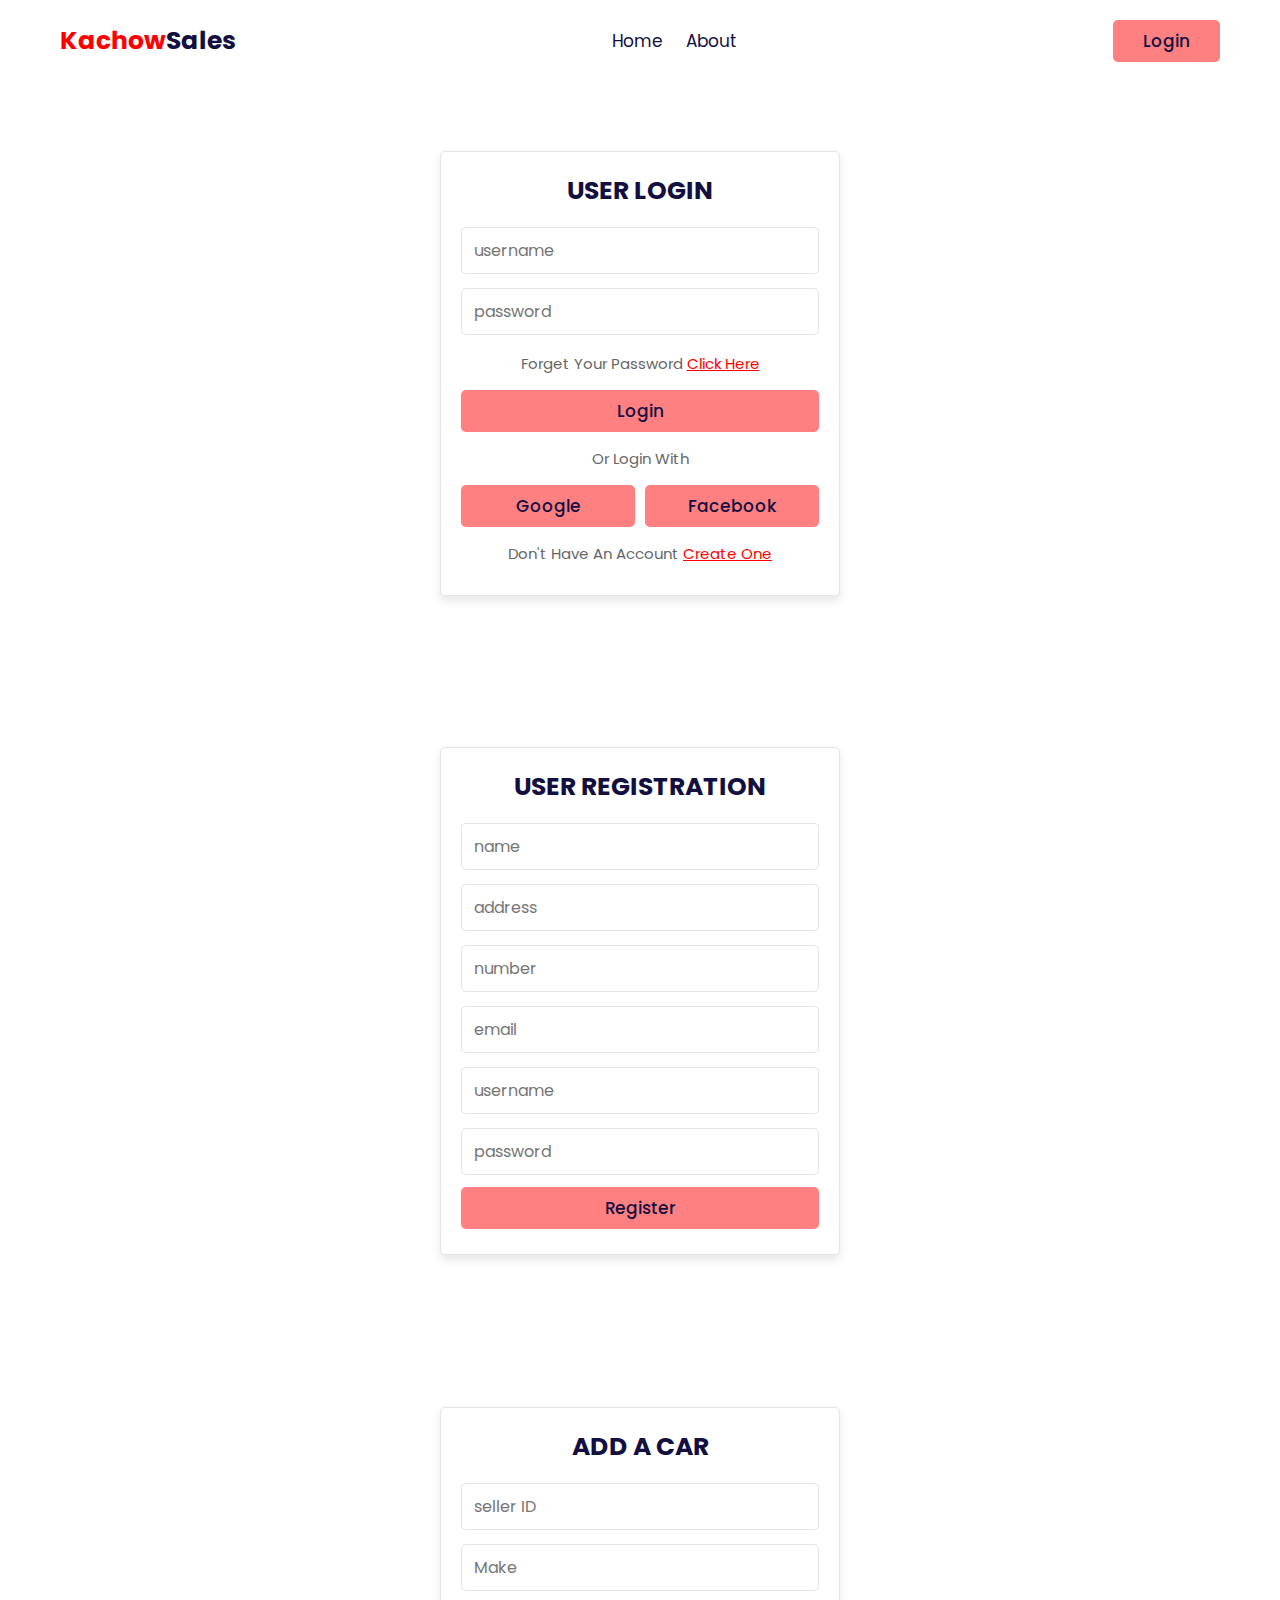
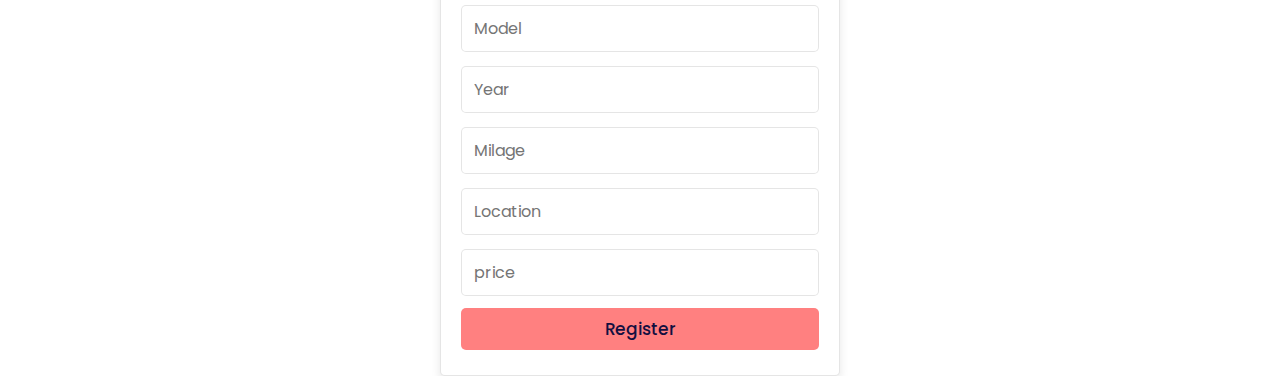
<file: login.html>
<!DOCTYPE html>
<html lang="en">
<head>
    <meta charset="UTF-8">
    <meta name="viewport" content="width=device-width, initial-scale=1.0">
    <!-- Link to your custom CSS stylesheet -->
    <link rel="stylesheet" href="css/style.css">
    <title>Login</title>
</head>
<body>
    <header class="header">
         <!-- Header Section -->
        <section class="flex">
    
            <div id="menu-btn" class="fas fa-bars"></div>
    
        <a href="#" class="logo"> <span>Kachow</span>Sales</a>
    
            <nav class="navbar">
                <a href="index.html">Home</a>
                <a href="About.html">About</a>
            </nav>
    
            <div id="login-btn">
                <a href="login.html">
                    <button class="btn">login</button>
                </a>
            </div>
    
        </section>
    
    </header> 

    
    <!-- Login Form Container -->
    <div class="login-form-container">

        <span id="close-login-form" class="fas fa-times"></span>
    
        <form action="logic.php" method="POST">
            <h3>user login</h3>
            <input type="text" name="username" placeholder="username" class="box">
            <input type="password" name="password" placeholder="password" class="box">
            <p> forget your password <a href="#">click here</a> </p>
            <input type="submit" name="login" value="login" class="btn">
            <p>or login with</p>
            <div class="buttons">
                <a href="#" class="btn"> google </a>
                <a href="#" class="btn"> facebook </a>
            </div>
            <p> don't have an account <a href="#">create one</a> </p>
        </form>
    
    </div>

     <!-- Registration Form Container -->
    <div class="login-form-container">

        <span id="close-login-form" class="fas fa-times"></span>
    
        <form action="logic.php" method="POST">
            <h3>user Registration</h3>
            <input type="text" name="name" placeholder="name" class="box">
            <input type="text" name="address" placeholder="address" class="box">
            <input type="number" name="number" placeholder="number" class="box">
            <input type="email" name="email" placeholder="email" class="box">
            <input type="text" name="username" placeholder="username" class="box">
            <input type="password" name="password" placeholder="password" class="box">
            <input type="submit" name="register" value="Register" class="btn">
            
        </form>
    
    </div>
    <div class="login-form-container">

        <span id="close-login-form" class="fas fa-times"></span>
    
        <form id="carregister" action="logic.php" method="POST">
            <h3>Add a Car</h3>
            <input type="number" name="sellerid" placeholder="seller ID" class="box">
            <input type="number" name="make" placeholder="Make" class="box">
            <input type="text" name="model" placeholder="Model" class="box">
            <input type="number" name="year" placeholder="Year" class="box">
            <input type="number" name="milage" placeholder="Milage" class="box">
            <input type="text" name="location" placeholder="Location" class="box">
            <input type="number" name="price" placeholder="price" class="box">
            <input type="submit" name="carregister" value="Register" class="btn"> 
        </form>
    </div>
    <script src="js/script.js"></script>
</body>
</html>
</file>
<file: css/style.css>
@import url('https://fonts.googleapis.com/css2?family=Poppins:wght@100;300;400;500;600&display=swap');

:root{
    --yellow:#ff0000;
    --light-yellow:#ff8080;
    --black:#130f40;
    --light-color:#666;
    --box-shadow:0 .5rem 1rem rgba(0,0,0,.1);
    --border:.1rem solid rgba(0,0,0,.1);
}

*{
    font-family: 'Poppins', sans-serif;
    margin:0; padding:0;
    box-sizing: border-box;
    outline: none; border:none;
    text-decoration: none;
    text-transform: capitalize;
    transition: .2s linear;
}

html{
    font-size: 62.5%;
    overflow-x: hidden;
    scroll-padding-top: 7rem;
    scroll-behavior: smooth;
}

section{
    padding:2rem;
    margin: 0 auto;
    max-width: 1200px;
}
/*about*/
.about-container{
    display: flex;
    height: 60vh;
    color: var(--black);
}
.content{
    max-width: 70ch;
}
.content h1{
    font-size: 35px;
}
.content p{
    font-size: 14px;
}
.image{
    text-align: end;
    width: 50%;
}
.heading{
    padding-bottom: 2rem;
    text-align: center;
    font-size: 4.5rem;
    color:var(--black);
}

.heading span{
    position: relative;
    z-index: 0;
}

.heading span::before{
    content: '';
    position: absolute;
    bottom:1rem; left:0;
    height: 100%;
    width: 100%;
    background: var(--light-yellow);
    z-index: -1;
    clip-path: polygon(0 90%, 100% 80%, 100% 100%, 0% 100%);
}

.btn{
    display: inline-block;
    margin-top: 1rem;
    padding:.8rem 3rem;
    background:var(--light-yellow);
    color:var(--black);
    cursor: pointer;
    font-size: 1.7rem;
    border-radius: .5rem;
    font-weight: 500;
    text-align: center;
}

.btn:hover{
    background:var(--yellow);
}

.header{
    position: fixed;
    top:0; left:0; right:0;
    z-index: 1000;
    background: #fff;
}

.header .flex{
    display: flex;
    align-items: center;
    justify-content: space-between;
}
.services{
    margin-top: 5cm;
}
.header .logo{
    font-size: 2.5rem;
    color:var(--black);
    font-weight: bold;
}

.header .logo span{
    color:var(--yellow);
}

.header .navbar a{
    margin:0 1rem;
    font-size: 1.7rem;
    color:var(--black);
}

.header .navbar a:hover{
    color:var(--yellow);
}

#login-btn .btn{
    margin-top: 0;
}

#login-btn i{
    font-size: 2.5rem;
    color:var(--light-color);
}

.header.active{
    box-shadow: var(--box-shadow);
}

#menu-btn{
    font-size: 2.5rem;
    color:var(--light-color);
    display: none;
}

.login-form-container{
    height:100%;
    width:100%;
    display: flex;
    align-items: center;
    justify-content: center;
    background:rgba(255,255,255,.9);
    z-index: 10000;
}

.login-form-container.active{
    top:0;
}

.login-form-container form{
    margin-top: 4cm;
    text-align: center;
    padding:2rem;
    width:40rem;
    border-radius: .5rem;
    box-shadow: var(--box-shadow);
    border:var(--border);
    background: #fff;
}

.login-form-container form .buttons{
    display: flex;
    gap:1rem;
    align-items: center;
}

.login-form-container form .btn{
    display: block;
    width:100%;
    margin:.5rem 0;
}

.login-form-container form .box{
    margin:.7rem 0;
    width: 100%;
    font-size: 1.6rem;
    color:var(--black);
    text-transform: none;
    border:var(--border);
    padding:1rem 1.2rem;
    border-radius: .5rem;
}

.login-form-container form p{
    padding:1rem 0;
    font-size: 1.5rem;
    color:var(--light-color);
}

.login-form-container form p a{
    color:var(--yellow);
    text-decoration: underline;
}

.login-form-container form p a:hover{
    color: var(--black);
}

.login-form-container form h3{
    padding-bottom:1rem;
    font-size: 2.5rem;
    color:var(--black);
    text-transform: uppercase;
}

.login-form-container #close-login-form{
    position: absolute;
    top:1.5rem; right:2.5rem;
    font-size: 5rem;
    color:var(--black);
    cursor: pointer;
}

.home{
    padding-top: 10rem;
    text-align: center;
    overflow-x: hidden;
}

.home h3{
    color:var(--black);
    font-size: 7.5vw;
    text-transform: uppercase;
}

.home img{
    width:100%;
    margin:1rem 0;
}

.icons-container{
    background: #eee;
}

.icons-container .box-container{
    display: grid;
    grid-template-columns: repeat(auto-fit, minmax(25rem, 1fr));
    gap:1.5rem;
    padding-top: 5rem;
    padding-bottom: 5rem;
}

.icons-container .box-container .box{
    background:#fff;
    display: flex;
    align-items: center;
    box-shadow: var(--box-shadow);
    border-radius: .5rem;
    padding:2rem;
    gap:1.5rem;
}

.icons-container .box-container .box i{
    height:5rem;
    width:5rem;
    line-height:5rem;
    font-size:2.5rem;
    color:var(--black);
    background:#eee;
    text-align: center;
    border-radius: 50%;
}

.icons-container .box-container .box .content h3{
    font-size: 2.5rem;
    color:var(--yellow);
}

.icons-container .box-container .box .content p{
    font-size: 1.5rem;
    color:var(--light-color);
}

.icons-container .box-container .box:hover{
    background:var(--black);
}

.icons-container .box-container .box:hover i{
    background:var(--yellow);
}

.icons-container .box-container .box:hover .content h3{
    color:#fff;
}

.icons-container .box-container .box:hover .content p{
    color:#eee;
}

.vehicles .vehicles-slider{
    padding-bottom: 6rem;
}

.vehicles .vehicles-slider .box{
    text-align: center;
}

.vehicles .vehicles-slider .box img{
    width:100%;
    transform: scale(.8);
    opacity: .5;
    height: 30rem;
    object-fit: contain;
}

.vehicles .vehicles-slider .box .content{
    padding-top: 1rem;
    transform: scale(0);
}

.vehicles .vehicles-slider .swiper-slide-active .content{
    transform: scale(1);
}

.vehicles .vehicles-slider .swiper-slide-active img{
    transform: scale(1);    
    opacity: 1;
}

.vehicles .vehicles-slider .box .content h3{
    font-size: 2.5rem;
    color:var(--black);
}

.vehicles .vehicles-slider .box .content .price{
    font-size: 2.2rem;
    color:var(--yellow);
    padding:1rem 0;
    font-weight: bolder;
}

.vehicles .vehicles-slider .box .content .price span{
    color:var(--light-color);
    font-size: 1.5rem;
    font-weight: normal;
}

.vehicles .vehicles-slider .box .content p{
    font-size: 1.6rem;
    color:var(--light-color);
    padding: 1rem 0;
    padding-top: 1.5rem;
    border-top: var(--border);
}

.vehicles .vehicles-slider .box .content span{
    font-size: 1rem;
    color:var(--yellow);
    padding:0 .5rem;
}

.swiper-pagination-bullet-active{
    background: var(--yellow);
}

.services .box-container{
    display: grid;
    grid-template-columns: repeat(auto-fit, minmax(30rem, 1fr));
    gap:1.5rem;
}

.services .box-container .box{
    padding:3rem 2rem;
    border-radius: .5rem;
    box-shadow: var(--box-shadow);
    border:var(--border);
    text-align: center;
}

.services .box-container .box i{
    height:6rem;
    width:6rem;
    line-height: 6rem;
    border-radius: 50%;
    font-size: 2.5rem;
    margin-bottom: 1rem;
    background:var(--yellow);
    color:var(--black);
}

.services .box-container .box h3{
    font-size: 2.2rem;
    color:var(--black);
}

.services .box-container .box p{
    line-height: 1.8;
    padding:1rem 0;
    font-size: 1.6rem;
    color:var(--light-color);
}

.services .box-container .box:hover{
    background: var(--black);
}

.services .box-container .box:hover h3{
    color:#fff;
}

.services .box-container .box:hover p{
    color:#eee;
}

.featured .featured-slider{
    padding:1rem;
    padding-bottom: 4rem;
}

.featured .featured-slider .box{
    padding:3rem 2rem;
    text-align: center;
    box-shadow: var(--box-shadow);
    border:var(--border);
    border-radius: .5rem;
}

.featured .featured-slider .box img{
    height: 15rem;
    width: 100%;
    object-fit: contain;
    margin-bottom: 1rem;
}

.featured .featured-slider .box:hover img{
    transform: scale(.9);
}

.featured .featured-slider .box .content h3{
    font-size: 2.2rem;
    color:var(--black);
}

.featured .featured-slider .box .content .stars{
    padding:1rem 0;
}

.featured .featured-slider .box .content .stars i{
    font-size: 1.7rem;
    color:var(--yellow);
}

.featured .featured-slider .box .content .price{
    font-size: 2.5rem;
    color:var(--black);
}


.newsletter-container{
    padding:6rem 2rem;
    background: url(../image/letter-bg.png) no-repeat;
    background-size: cover;
    background-position: center;
    text-align: center;
}

.newsletter h3{
    font-size: 3rem;
    color:var(--black);
}

.newsletter p{
    font-size: 1.5rem;
    color:var(--light-color);
    padding:1rem 0;
}

.newsletter form{
    max-width: 60rem;
    height:5rem;
    background:#fff;
    border-radius: 5rem;
    overflow:hidden;
    display: flex;
    margin:1rem auto;
    box-shadow: var(--box-shadow);
}

.newsletter form input[type="email"]{
    height: 100%;
    width:100%;
    padding:0 2rem;
    font-size: 1.6rem;
    color:var(--black);
    text-transform: none;
}

.newsletter form input[type="submit"]{
    height: 100%;
    width:17rem;
    font-size: 1.7rem;
    color:var(--black);
    background: var(--light-yellow);
    cursor: pointer;
}

.newsletter form input[type="submit"]:hover{
    background: var(--yellow);
}

.reviews .review-slider{
    padding-bottom: 3rem;
}

.reviews .review-slider .box{
    text-align: center;
    padding:2rem;
    margin-bottom: 2rem;
    user-select: none;
    opacity: .4;
    transform: scale(.9);
}

.reviews .review-slider .swiper-slide-active{
    opacity: 1;
    transform: scale(1);
    box-shadow: var(--box-shadow);
    border:var(--border);
    border-radius: .5rem;
}

.reviews .review-slider .box img{
    height:7rem;
    width:7rem;
    border-radius: 50%;
    object-fit: cover;
}

.reviews .review-slider .box .content p{
    color:var(--light-color);
    font-size: 1.6rem;
    line-height: 1.8;
    padding:1rem 0;
}

.reviews .review-slider .box .content h3{
    color:var(--black);
    font-size: 2.2rem;
    padding-bottom: .5rem;
}

.reviews .review-slider .box .content .stars i{
    color:var(--yellow);
    font-size: 1.7rem;
}

.contact .row{
    display: flex;
    flex-wrap: wrap;
    gap:1.5rem;
    padding-bottom: 1rem;
}

.contact .row .map{
    flex:1 1 42rem;
    width: 100%;
    padding:2rem;
    box-shadow: var(--box-shadow);
    border:var(--border);
    border-radius: .5rem;
}

.contact .row form{
    padding:2rem;
    flex:1 1 42rem;
    box-shadow: var(--box-shadow);
    border:var(--border);
    text-align: center;
    border-radius: .5rem;
}

.contact .row form h3{
    font-size: 3rem;
    color:var(--black);
    padding-bottom: 1rem;
}

.contact .row form .box{
    width:100%;
    border-radius: .5rem;
    padding:1rem 1.2rem;
    font-size: 1.6rem;
    text-transform: none;
    border:var(--border);
    margin:.7rem 0;
}

.contact .row form textarea{
    height:15rem;
    resize: none;
}

.footer{
    background: var(--light-yellow);
}

.footer .box-container{
    display: grid;
    grid-template-columns: repeat(auto-fit, minmax(25rem, 1fr));
    gap:1.5rem;
}

.footer .box-container .box h3{
    font-size: 2.2rem;
    padding:1rem 0;
    color:var(--black);
}

.footer .box-container .box a{
    display: block;
    font-size: 1.4rem;
    padding:1rem 0;
    color:var(--light-color);
}

.footer .box-container .box a i{
    padding-right: .5rem;
    color:var(--black);
}

.footer .box-container .box a:hover i{
    padding-right: 2rem;
}

.footer .credit{
    text-align: center;
    padding:3rem 2rem;
    margin-top: 2rem;
    font-size: 2rem;
    color:#fff;
    background-color: var(--black);
}

.footer .credit span{
    color: var(--yellow);
}


.search-bar-container{
    margin: 20px;
  }
  .search-bar-container input{
    padding: 5px 8rem 5px 5px;
    border: 2px solid var(--main-color);
    border-right: none;
    border-radius: 10px 0 0 10px;
  }
  .search-bar-container input:focus{
    color: black;
    border: 2px solid var(--main-color);
    outline: none;
    border-right: none;
  }
  .search-bar-container button{
    padding: 5px 3px 5px 3px;
    background-color: var(#f9d806);
    color: var(--light-color);
    border: 2px solid var(#f9d806);
    transition: 0.4s;
    border-left: none;
    border-radius: 0 10px 10px 0;
  }
  .search-bar-container button:hover{
    color: var(--light-color);
    background-color: var(#f9d806);
  }













@media (max-width:991px){

    html{
        font-size: 55%;
    }

}

@media (max-width:768px){

    #menu-btn{
        display: block;
    }

    #menu-btn.fa-times{
        transform:rotate(180deg);
    }

    #login-btn .btn{
        display: none;
    }

    #login-btn i{
        display: block;
    }
    
    .header .flex{
        position: relative;
    }

    .header .navbar{
        position: absolute;
        top:99%; left:0; right:0;
        background: #fff;
        border-top: var(--border);
        clip-path: polygon(0 0, 100% 0, 100% 0, 0 0);
    }

    .header .navbar.active{
        clip-path: polygon(0 0, 100% 0, 100% 100%, 0% 100%);
    }

    .header .navbar a{
        margin:2rem;
        display: block;
        font-size: 2rem;
    }

}

@media (max-width:450px){

    html{
        font-size: 50%;
    }

    .heading{
        font-size: 3rem;
    }

}
</file>
